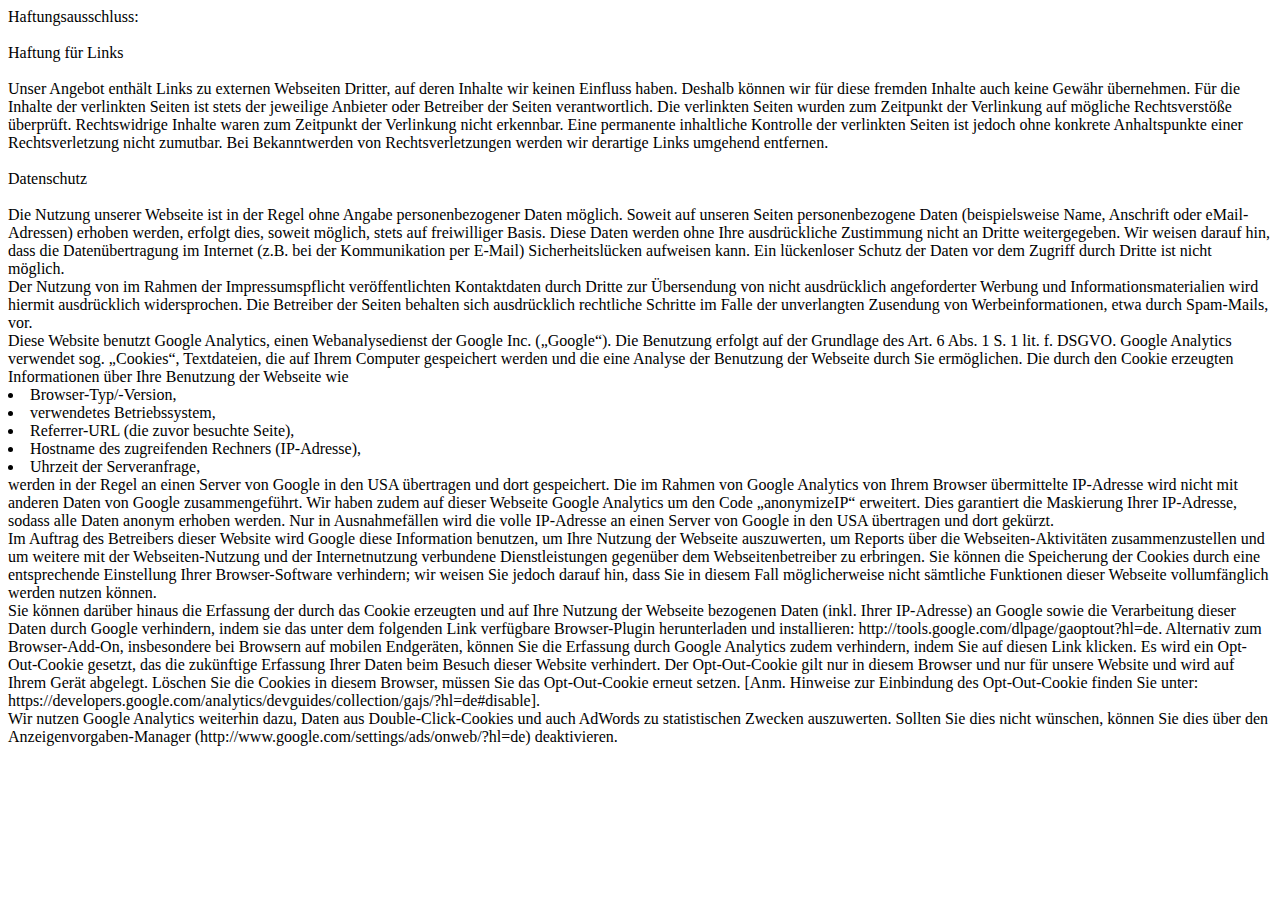
<file: website/www/datenschutz.html>
<html>
<head>
	<meta charset="utf-8">
</head>

<body>
Haftungsausschluss:<br>
<br>
Haftung für Links<br>
<br>
Unser Angebot enthält Links zu externen Webseiten Dritter, auf deren Inhalte wir keinen Einfluss haben. Deshalb können wir für diese fremden Inhalte auch keine Gewähr übernehmen. Für die Inhalte der verlinkten Seiten ist stets der jeweilige Anbieter oder Betreiber der Seiten verantwortlich. Die verlinkten Seiten wurden zum Zeitpunkt der Verlinkung auf mögliche Rechtsverstöße überprüft. Rechtswidrige Inhalte waren zum Zeitpunkt der Verlinkung nicht erkennbar. Eine permanente inhaltliche Kontrolle der verlinkten Seiten ist jedoch ohne konkrete Anhaltspunkte einer Rechtsverletzung nicht zumutbar. Bei Bekanntwerden von Rechtsverletzungen werden wir derartige Links umgehend entfernen.<br>
<br>
Datenschutz<br>
<br>
Die Nutzung unserer Webseite ist in der Regel ohne Angabe personenbezogener Daten möglich. Soweit auf unseren Seiten personenbezogene Daten (beispielsweise Name, Anschrift oder eMail-Adressen) erhoben werden, erfolgt dies, soweit möglich, stets auf freiwilliger Basis. Diese Daten werden ohne Ihre ausdrückliche Zustimmung nicht an Dritte weitergegeben. 
Wir weisen darauf hin, dass die Datenübertragung im Internet (z.B. bei der Kommunikation per E-Mail) Sicherheitslücken aufweisen kann. Ein lückenloser Schutz der Daten vor dem Zugriff durch Dritte ist nicht möglich.<br>
Der Nutzung von im Rahmen der Impressumspflicht veröffentlichten Kontaktdaten durch Dritte zur Übersendung von nicht ausdrücklich angeforderter Werbung und Informationsmaterialien wird hiermit ausdrücklich widersprochen. Die Betreiber der Seiten behalten sich ausdrücklich rechtliche Schritte im Falle der unverlangten Zusendung von Werbeinformationen, etwa durch Spam-Mails, vor.<br>

Diese Website benutzt Google Analytics, einen Webanalysedienst der Google Inc. („Google“). Die Benutzung erfolgt auf der Grundlage des Art. 6 Abs. 1 S. 1 lit. f. DSGVO. Google Analytics verwendet sog. „Cookies“, Textdateien, die auf Ihrem Computer gespeichert werden und die eine Analyse der Benutzung der Webseite durch Sie ermöglichen. Die durch den Cookie erzeugten Informationen über Ihre Benutzung der Webseite wie<br>

<li>Browser-Typ/-Version,
<li>verwendetes Betriebssystem,
<li>Referrer-URL (die zuvor besuchte Seite),
<li>Hostname des zugreifenden Rechners (IP-Adresse),
<li>Uhrzeit der Serveranfrage,
<br>

werden in der Regel an einen Server von Google in den USA übertragen und dort gespeichert. Die im Rahmen von Google Analytics von Ihrem Browser übermittelte IP-Adresse wird nicht mit anderen Daten von Google zusammengeführt. Wir haben zudem auf dieser Webseite Google Analytics um den Code „anonymizeIP“ erweitert. Dies garantiert die Maskierung Ihrer IP-Adresse, sodass alle Daten anonym erhoben werden. Nur in Ausnahmefällen wird die volle IP-Adresse an einen Server von Google in den USA übertragen und dort gekürzt.<br>

Im Auftrag des Betreibers dieser Website wird Google diese Information benutzen, um Ihre Nutzung der Webseite auszuwerten, um Reports über die Webseiten-Aktivitäten zusammenzustellen und um weitere mit der Webseiten-Nutzung und der Internetnutzung verbundene Dienstleistungen gegenüber dem Webseitenbetreiber zu erbringen. Sie können die Speicherung der Cookies durch eine entsprechende Einstellung Ihrer Browser-Software verhindern; wir weisen Sie jedoch darauf hin, dass Sie in diesem Fall möglicherweise nicht sämtliche Funktionen dieser Webseite vollumfänglich werden nutzen können.<br>

Sie können darüber hinaus die Erfassung der durch das Cookie erzeugten und auf Ihre Nutzung der Webseite bezogenen Daten (inkl. Ihrer IP-Adresse) an Google sowie die Verarbeitung dieser Daten durch Google verhindern, indem sie das unter dem folgenden Link verfügbare Browser-Plugin herunterladen und installieren: http://tools.google.com/dlpage/gaoptout?hl=de. Alternativ zum Browser-Add-On, insbesondere bei Browsern auf mobilen Endgeräten, können Sie die Erfassung durch Google Analytics zudem verhindern, indem Sie auf diesen Link klicken. Es wird ein Opt-Out-Cookie gesetzt, das die zukünftige Erfassung Ihrer Daten beim Besuch dieser Website verhindert. Der Opt-Out-Cookie gilt nur in diesem Browser und nur für unsere Website und wird auf Ihrem Gerät abgelegt. Löschen Sie die Cookies in diesem Browser, müssen Sie das Opt-Out-Cookie erneut setzen. [Anm. Hinweise zur Einbindung des Opt-Out-Cookie finden Sie unter: https://developers.google.com/analytics/devguides/collection/gajs/?hl=de#disable].<br>

Wir nutzen Google Analytics weiterhin dazu, Daten aus Double-Click-Cookies und auch AdWords zu statistischen Zwecken auszuwerten. Sollten Sie dies nicht wünschen, können Sie dies über den Anzeigenvorgaben-Manager (http://www.google.com/settings/ads/onweb/?hl=de) deaktivieren.<br>

</body>
</html>
</file>
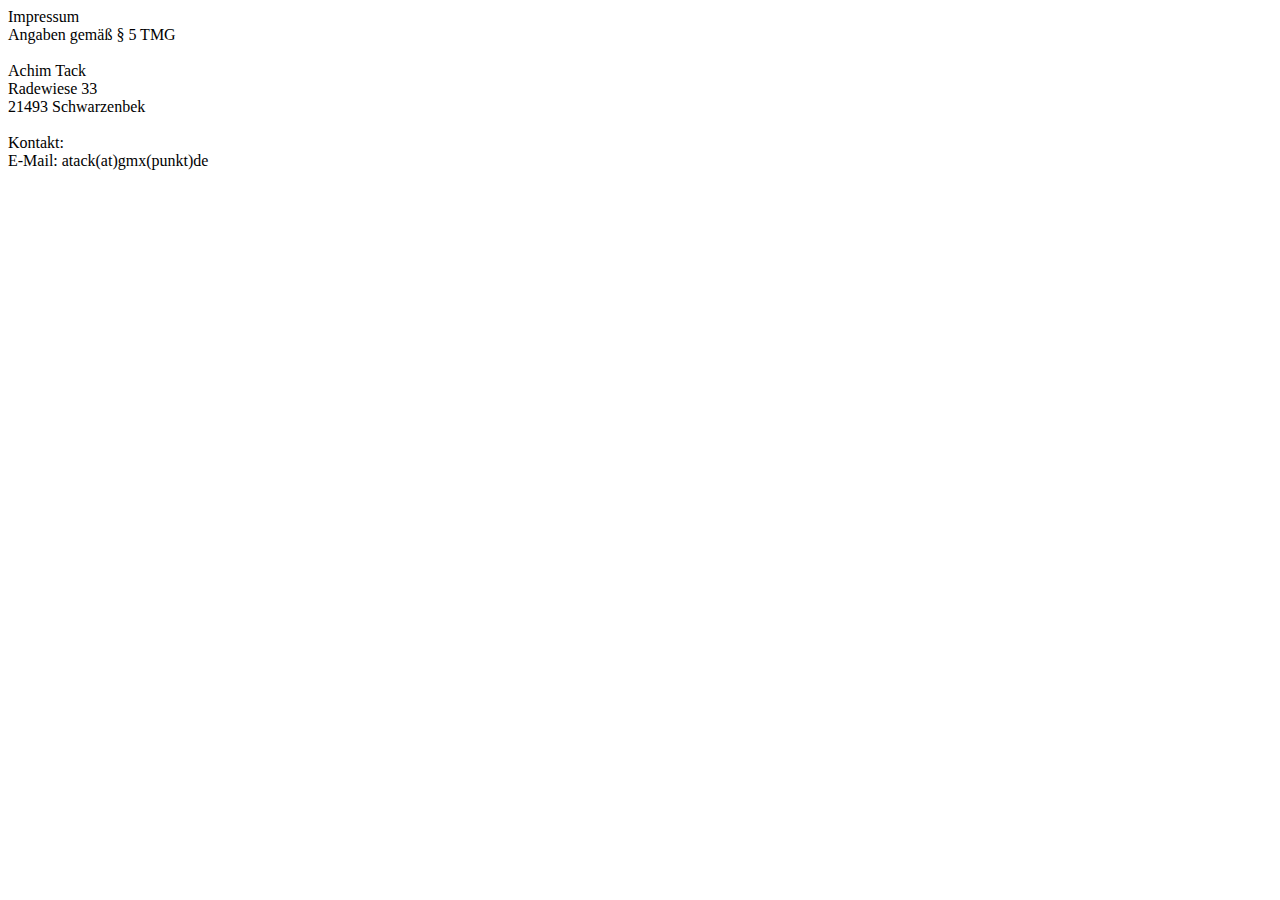
<file: website/www/impressum.html>
<html>
<head>
	<meta charset="utf-8">
</head>

<body>
Impressum<br>
Angaben gemäß § 5 TMG<br>
<br>
Achim Tack<br>
Radewiese 33<br>
21493 Schwarzenbek<br>
<br>
Kontakt:<br>
E-Mail: atack(at)gmx(punkt)de<br>
</body>
</html>
</file>
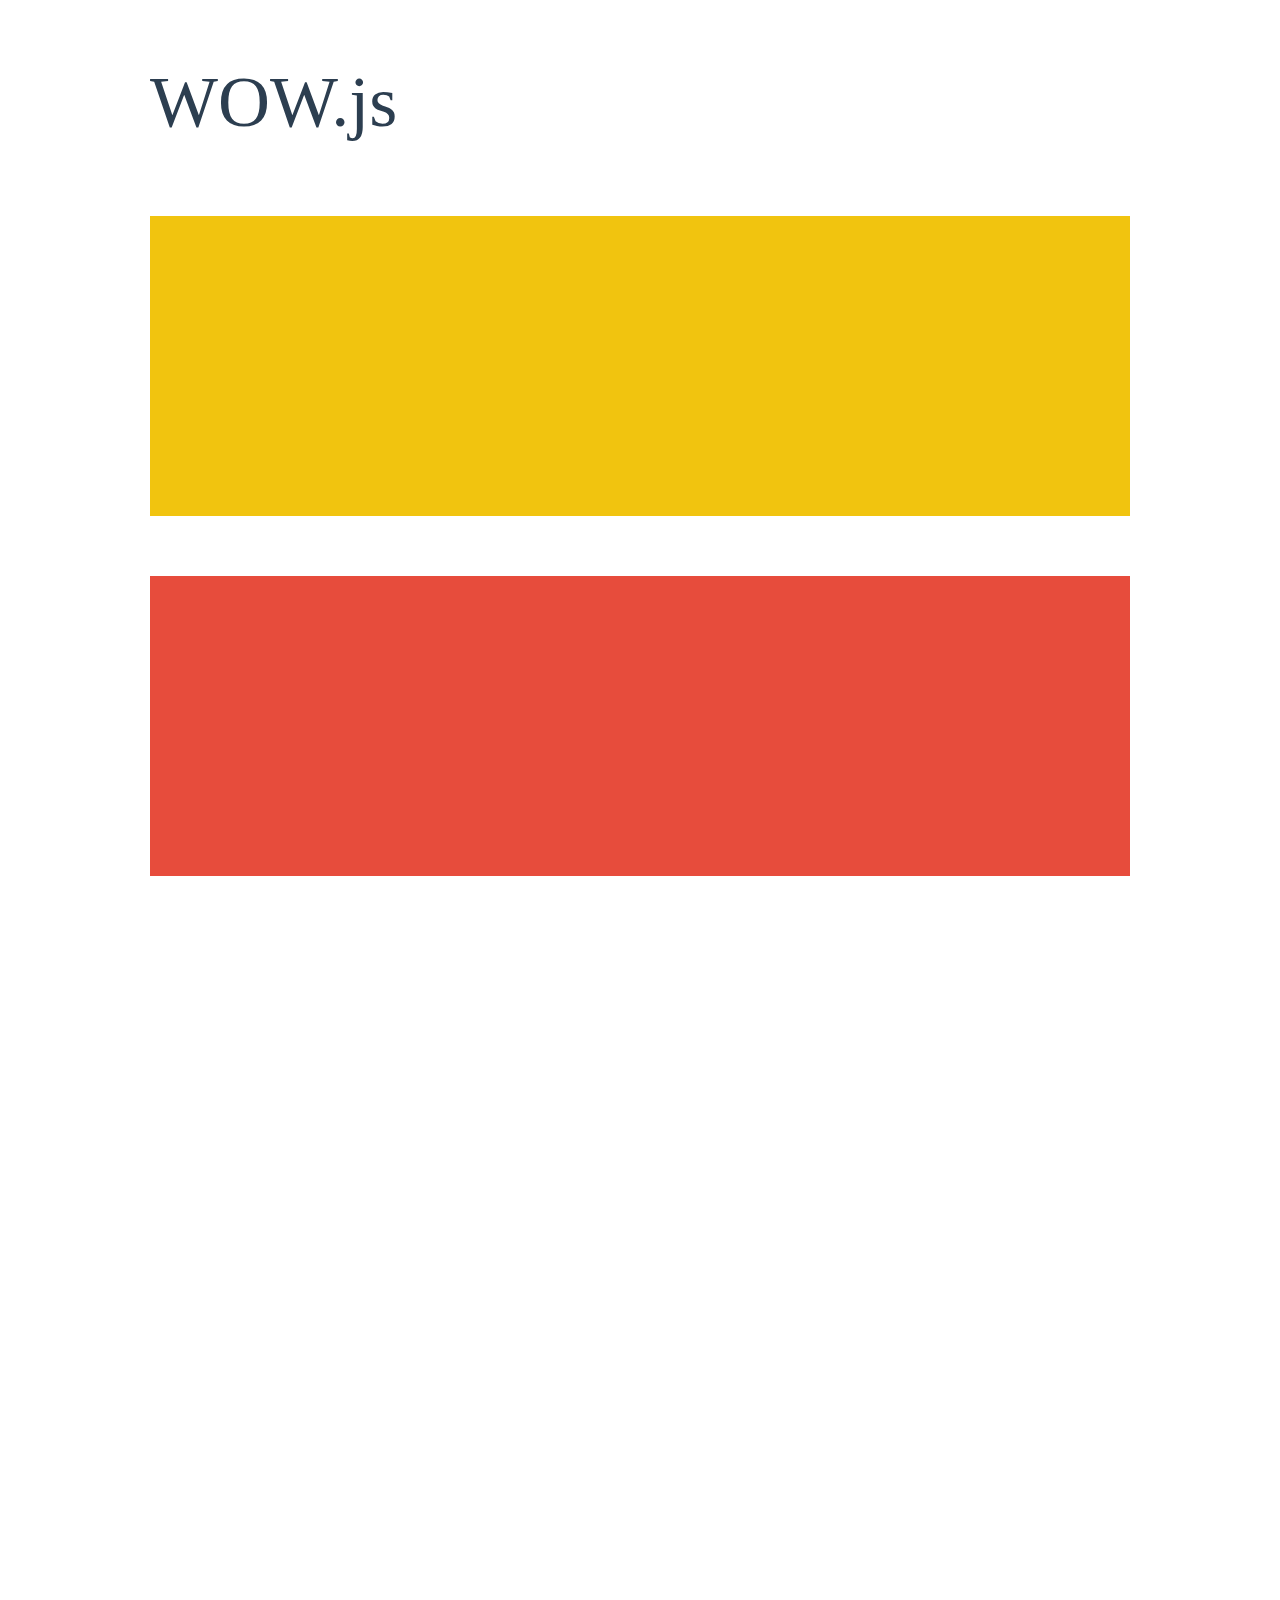
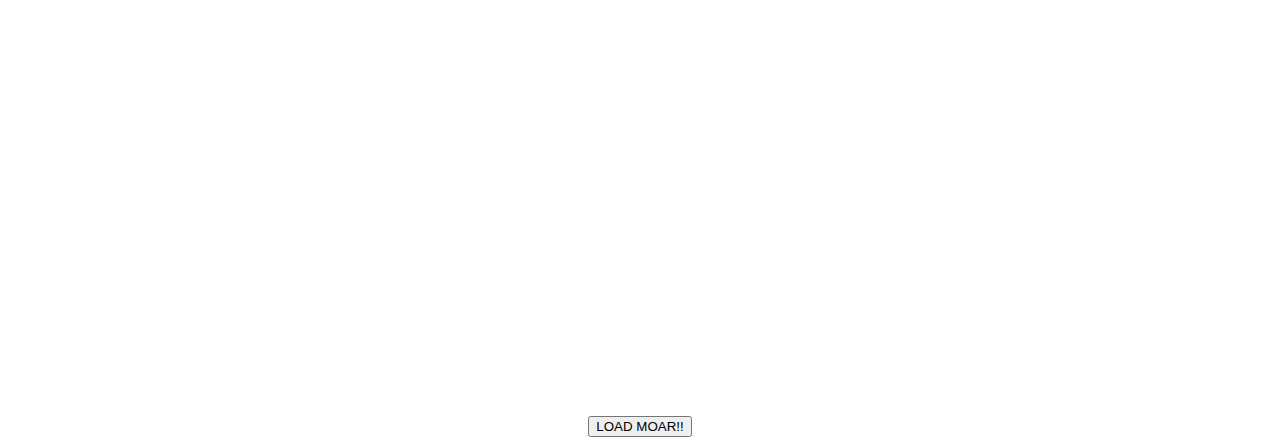
<file: website/www/plugins/wow/demo.html>
<!doctype html>

<html lang="en">
<head>
  <meta charset="utf-8">
  <title>WOW</title>
  <link rel="stylesheet" href="css/libs/animate.css">
  <link rel="stylesheet" href="css/site.css">
  <style>
    .wow:first-child {
      visibility: hidden;
    }
  </style>
  <!--[if IE]>
    <script src="http://html5shiv.googlecode.com/svn/trunk/html5.js"></script>
  <![endif]-->
</head>

<body>
  <div id="container">
    <header>
      <h1>WOW.js</h1>
    </header>
    <div id="main">
      <section class="wow fadeInDown" style="background-color: #f1c40f;"></section>
      <section class="wow pulse" style="background-color: #e74c3c;" data-wow-iteration="infinite" data-wow-duration="1500ms"></section>
      <section class="section--purple wow slideInRight" data-wow-delay="2s"></section>
      <section class="section--blue wow bounceInLeft" data-wow-offset="300"></section>
      <section class="section--green wow slideInLeft" data-wow-duration="4s"></section>
      <button id="moar">LOAD MOAR!!</button>
    </div>
  </div>
  <script src="dist/wow.js"></script>
  <script>
    wow = new WOW(
      {
        animateClass: 'animated',
        offset:       100,
        callback:     function(box) {
          console.log("WOW: animating <" + box.tagName.toLowerCase() + ">")
        }
      }
    );
    wow.init();
    document.getElementById('moar').onclick = function() {
      var section = document.createElement('section');
      section.className = 'section--purple wow fadeInDown';
      this.parentNode.insertBefore(section, this);
    };
  </script>
</body>
</html>
</file>
<file: website/www/plugins/wow/css/site.css>
h1 {
  font-size:     72px;
  line-height:   1.5;
  color: #2c3e50;
  font-weight:   100;
}

#container {
  width:  980px;
  margin: 0 auto;
}

section {
  height: 300px;
  margin: 60px 0;
}

.section--purple {
  background-color: #9b59b6;
}

.section--blue {
  background-color: #3498db;
}

.section--green {
  background-color: #2ecc71;
}

#main {
  text-align: center;
}

#more {
  margin: 20px auto 48px;
}
</file>
